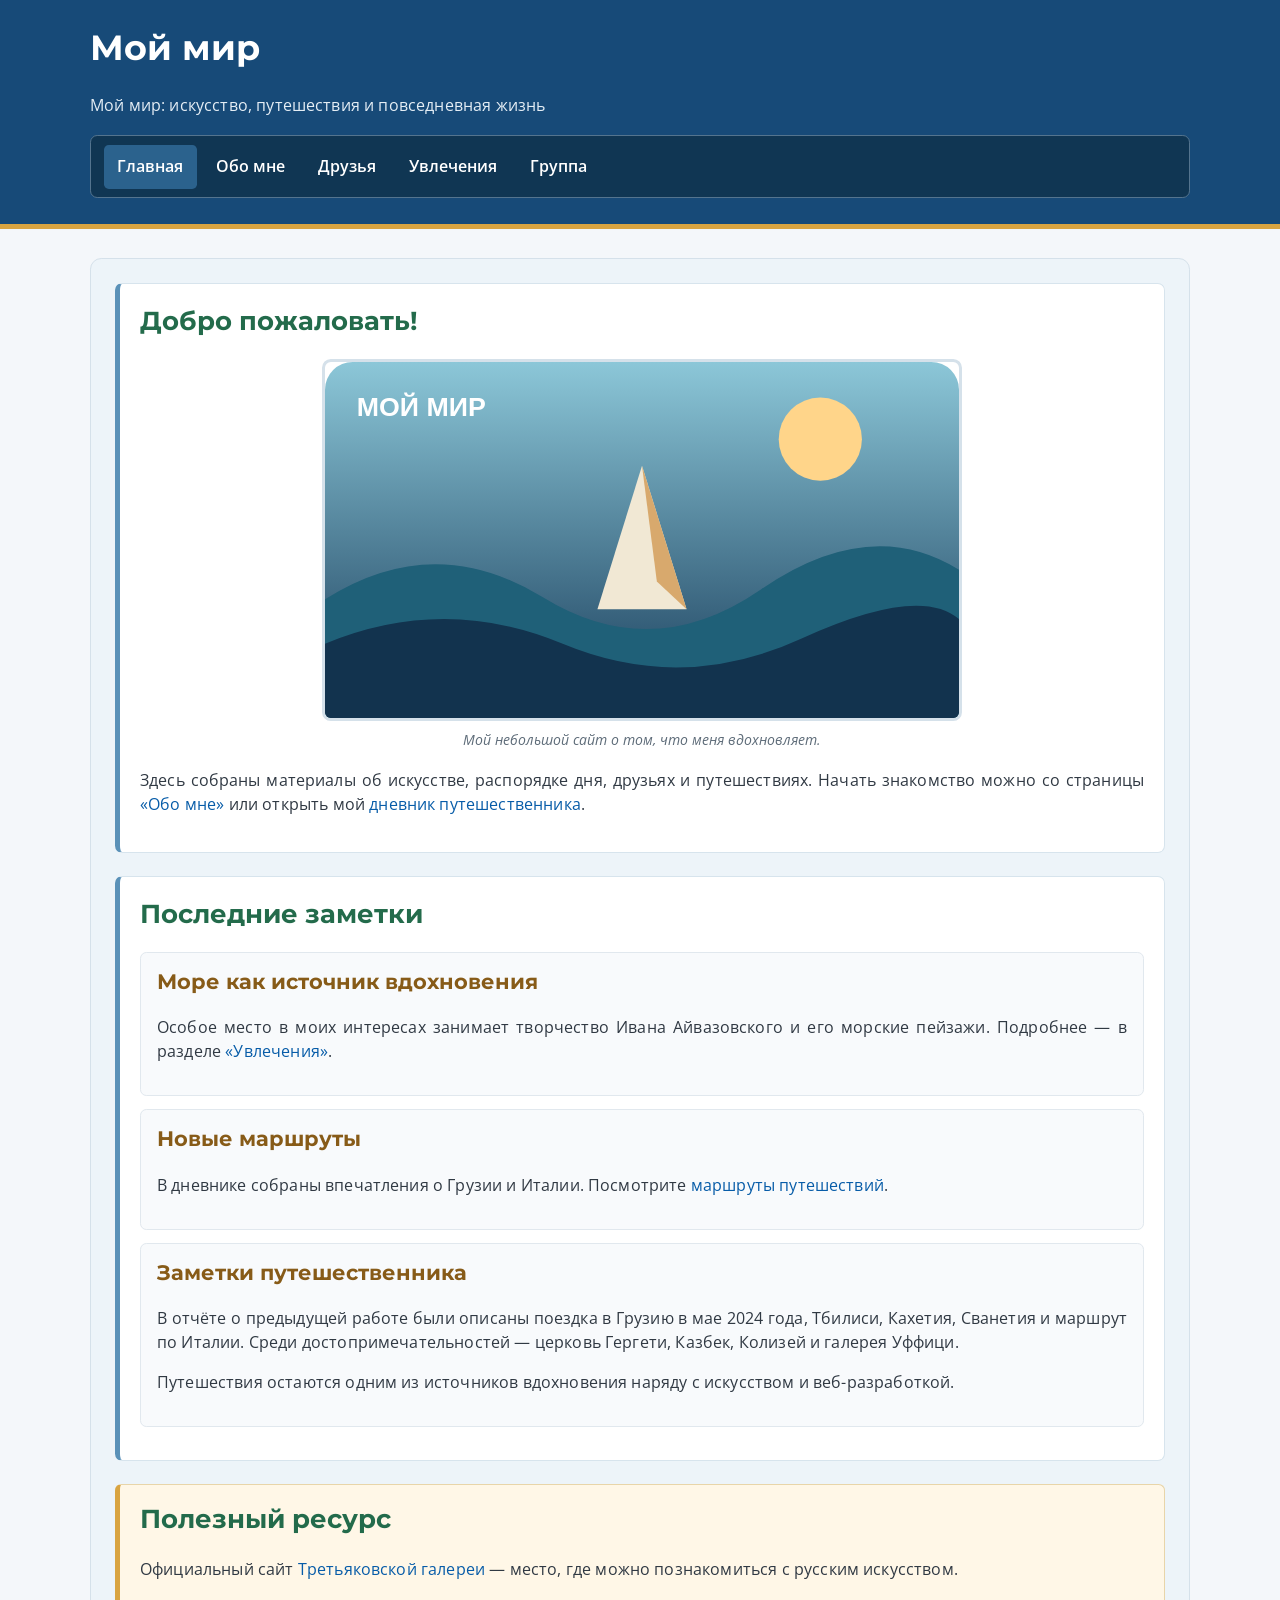
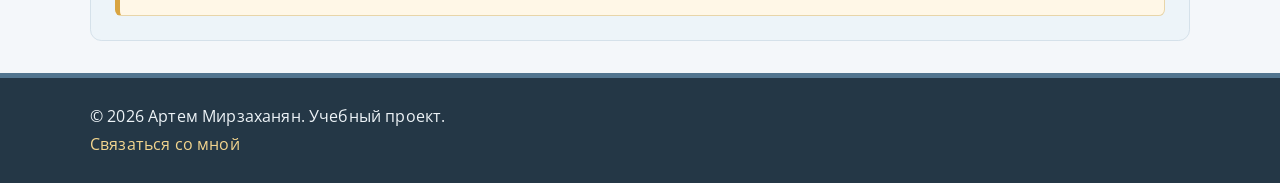
<file: lab2_frontend/index.html>
<!DOCTYPE html>
<html lang="ru">
<head>
  <link rel="preconnect" href="https://fonts.googleapis.com">
  <link rel="preconnect" href="https://fonts.gstatic.com" crossorigin>
  <link href="https://fonts.googleapis.com/css2?family=Montserrat:wght@500;600;700&family=Open+Sans:wght@400;600;700&display=swap" rel="stylesheet">
  <link rel="stylesheet" href="style.css">
  <meta charset="UTF-8">
  <meta name="viewport" content="width=device-width, initial-scale=1.0">
  <meta name="description" content="Мой мир: искусство, путешествия и повседневная жизнь">
  <title>Мой сайт — Главная</title>
</head>
<body id="top">
  <a class="skip" href="#content">Перейти к основному содержимому</a>
  <!-- Шапка сайта и общая навигация -->
  <header>
    <h1>Мой мир</h1><p>Мой мир: искусство, путешествия и повседневная жизнь</p>
    <nav aria-label="Главная навигация"><ul><li><a href="index.html" aria-current="page">Главная</a></li><li><a href="about.html">Обо мне</a></li><li><a href="friends.html">Друзья</a></li><li><a href="hobbies.html">Увлечения</a></li><li><a href="group.html">Группа</a></li></ul></nav>
  </header>
  <!-- Уникальное содержимое текущей страницы -->
  <main id="content">
    <section aria-labelledby="welcome"><h2 id="welcome">Добро пожаловать!</h2><figure><a href="images/logo.svg" target="_blank" rel="noopener noreferrer" title="Открыть иллюстрацию"><img class="hero" src="images/logo.svg" alt="Иллюстрация с морем, парусом и надписью «Мой мир»" width="640" height="360"></a><figcaption>Мой небольшой сайт о том, что меня вдохновляет.</figcaption></figure><p>Здесь собраны материалы об искусстве, распорядке дня, друзьях и путешествиях. Начать знакомство можно со страницы <a href="about.html">«Обо мне»</a> или открыть мой <a href="travel.html">дневник путешественника</a>.</p></section><section><h2>Последние заметки</h2><article><h3>Море как источник вдохновения</h3><p>Особое место в моих интересах занимает творчество Ивана Айвазовского и его морские пейзажи. Подробнее — в разделе <a href="hobbies.html">«Увлечения»</a>.</p></article><article><h3>Новые маршруты</h3><p>В дневнике собраны впечатления о Грузии и Италии. Посмотрите <a href="travel.html#routes">маршруты путешествий</a>.</p></article><article><h3>Заметки путешественника</h3><p>В отчёте о предыдущей работе были описаны поездка в Грузию в мае 2024 года, Тбилиси, Кахетия, Сванетия и маршрут по Италии. Среди достопримечательностей — церковь Гергети, Казбек, Колизей и галерея Уффици.</p><p>Путешествия остаются одним из источников вдохновения наряду с искусством и веб-разработкой.</p></article></section><aside><h2>Полезный ресурс</h2><p>Официальный сайт <a href="https://www.tretyakovgallery.ru/" target="_blank" rel="noopener noreferrer">Третьяковской галереи</a> — место, где можно познакомиться с русским искусством.</p></aside>

  </main>
  <footer><p>&copy; 2026 Артем Мирзаханян. Учебный проект.</p><p><a href="mailto:student@example.com">Связаться со мной</a></p></footer>
</body>
</html>
</file>
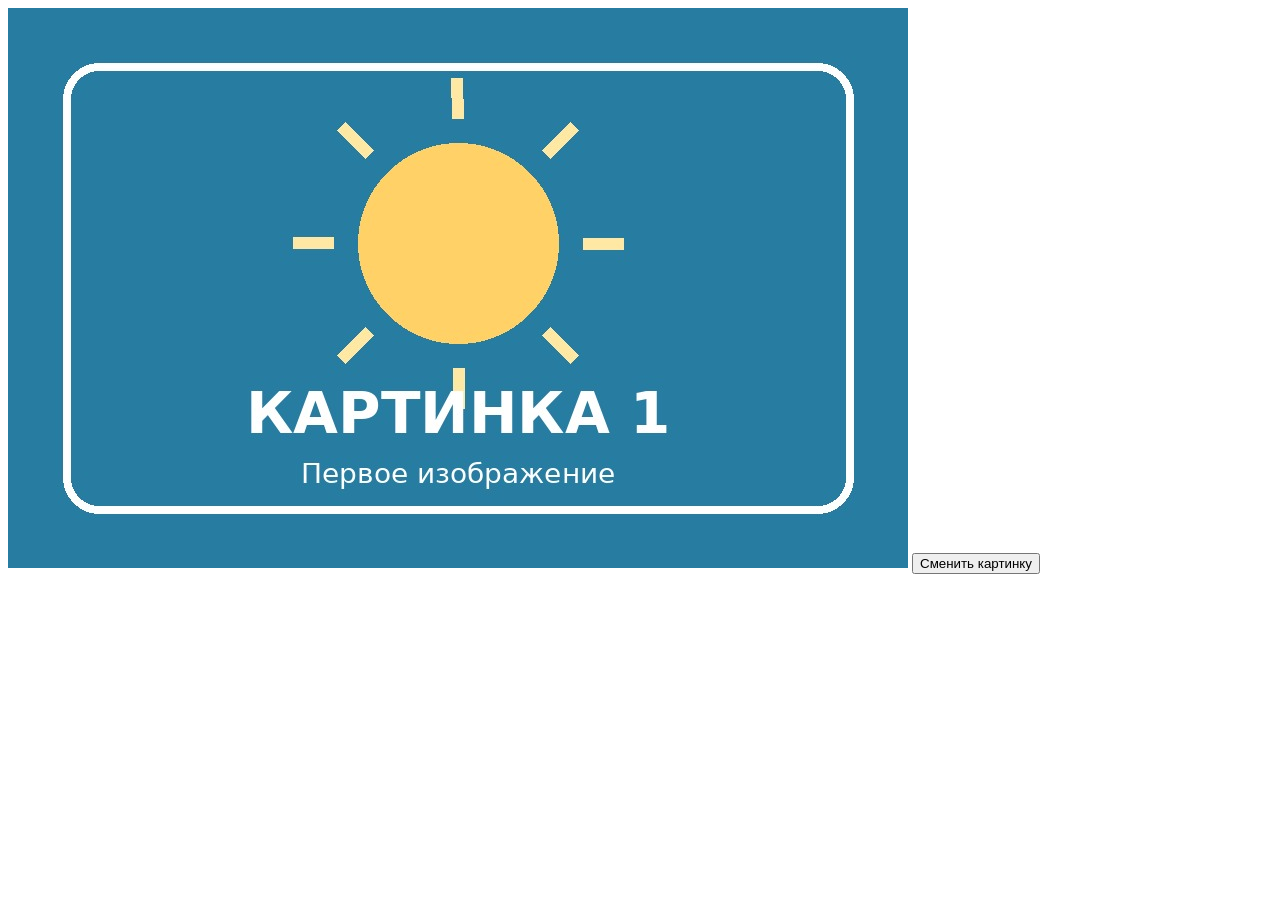
<file: lab4_inf/index.html>
<!DOCTYPE html>
<html lang="ru">
<head>
<meta charset="UTF-8">
<title>Смена изображения</title>
</head>
<body>
<img id="myImage" src="images/image1.jpg" alt="Первое изображение">
<button id="changeButton">Сменить картинку</button>
<script src="script.js"></script>
</body>
</html>
</file>
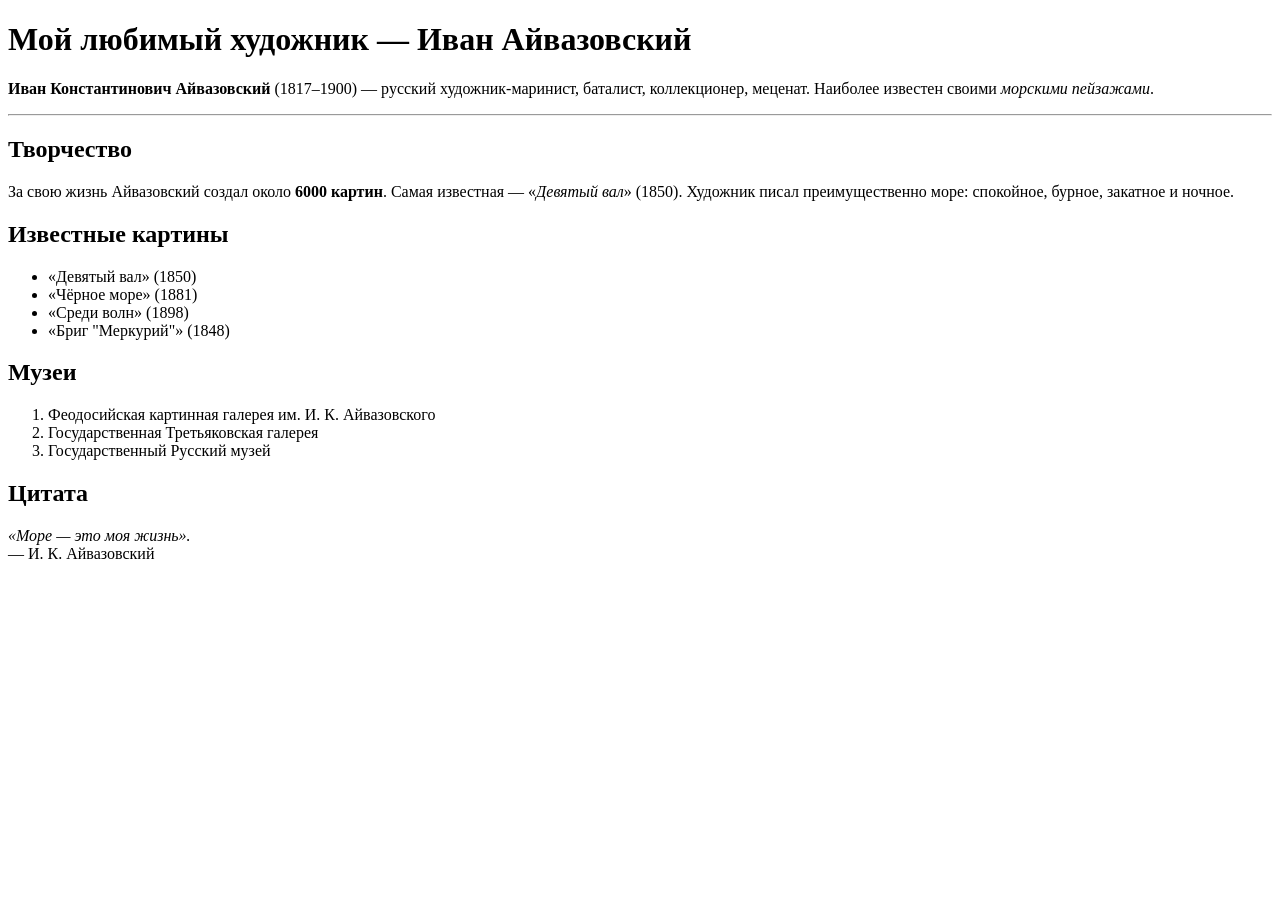
<file: lab1_frontend/level1.html>
<!DOCTYPE html>
<html lang="ru">
<head>
    <meta charset="UTF-8">
    <meta name="viewport" content="width=device-width, initial-scale=1.0">
    <title>Мой любимый художник — Иван Айвазовский</title>
</head>
<body>

    <h1>Мой любимый художник — Иван Айвазовский</h1>

    <p>
        <strong>Иван Константинович Айвазовский</strong> (1817–1900) —
        русский художник-маринист, баталист, коллекционер, меценат.
        Наиболее известен своими <em>морскими пейзажами</em>.
    </p>

    <hr>

    <h2>Творчество</h2>

    <p>
        За свою жизнь Айвазовский создал около <strong>6000 картин</strong>.
        Самая известная — «<em>Девятый вал</em>» (1850).
        Художник писал преимущественно море: спокойное, бурное,
        закатное и ночное.
    </p>

    <h2>Известные картины</h2>
    <ul>
        <li>«Девятый вал» (1850)</li>
        <li>«Чёрное море» (1881)</li>
        <li>«Среди волн» (1898)</li>
        <li>«Бриг "Меркурий"» (1848)</li>
    </ul>

    <h2>Музеи</h2>
    <ol>
        <li>Феодосийская картинная галерея им. И. К. Айвазовского</li>
        <li>Государственная Третьяковская галерея</li>
        <li>Государственный Русский музей</li>
    </ol>

    <h2>Цитата</h2>
    <p>
        <em>«Море — это моя жизнь».</em>
        <br>
        — И. К. Айвазовский
    </p>
</file>
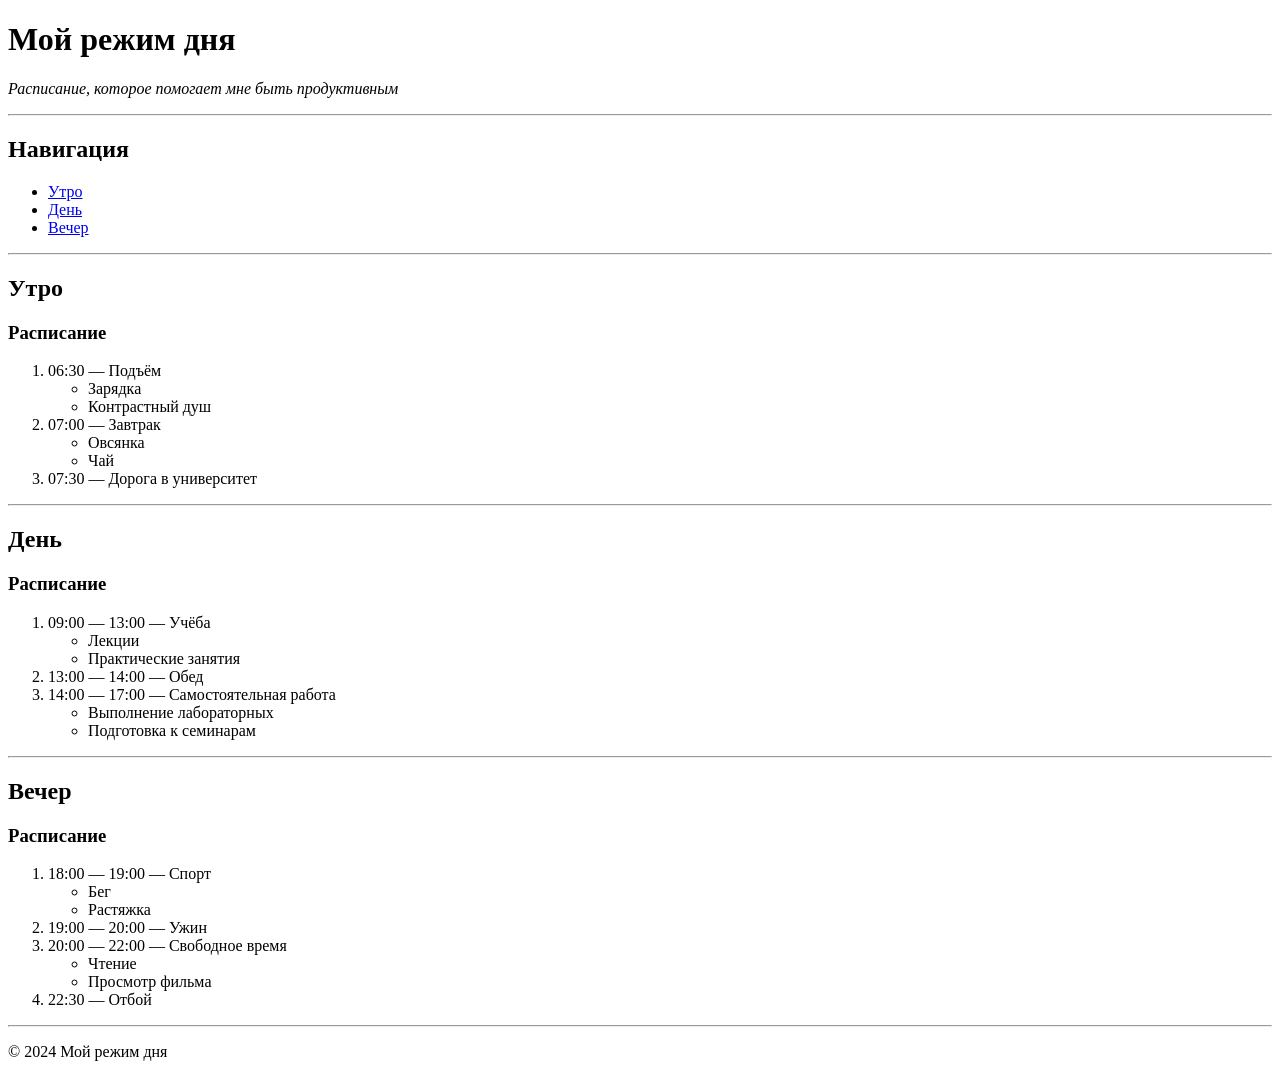
<file: lab1_frontend/level2.html>
<!DOCTYPE html>
<html lang="ru">
<head>
    <meta charset="UTF-8">
    <meta name="viewport" content="width=device-width, initial-scale=1.0">
    <title>Мой режим дня</title>
</head>
<body>

    <header>
        <h1>Мой режим дня</h1>
        <p><em>Расписание, которое помогает мне быть продуктивным</em></p>
    </header>

    <hr>

    <nav>
        <h2>Навигация</h2>
        <ul>
            <li><a href="#morning">Утро</a></li>
            <li><a href="#day">День</a></li>
            <li><a href="#evening">Вечер</a></li>
        </ul>
    </nav>

    <hr>

    <main>

        <article id="morning">
            <h2>Утро</h2>
            <section>
                <h3>Расписание</h3>
                <ol>
                    <li>06:30 — Подъём
                        <ul>
                            <li>Зарядка</li>
                            <li>Контрастный душ</li>
                        </ul>
                    </li>
                    <li>07:00 — Завтрак
                        <ul>
                            <li>Овсянка</li>
                            <li>Чай</li>
                        </ul>
                    </li>
                    <li>07:30 — Дорога в университет</li>
                </ol>
            </section>
        </article>

        <hr>

        <article id="day">
            <h2>День</h2>
            <section>
                <h3>Расписание</h3>
                <ol>
                    <li>09:00 — 13:00 — Учёба
                        <ul>
                            <li>Лекции</li>
                            <li>Практические занятия</li>
                        </ul>
                    </li>
                    <li>13:00 — 14:00 — Обед</li>
                    <li>14:00 — 17:00 — Самостоятельная работа
                        <ul>
                            <li>Выполнение лабораторных</li>
                            <li>Подготовка к семинарам</li>
                        </ul>
                    </li>
                </ol>
            </section>
        </article>

        <hr>

        <article id="evening">
            <h2>Вечер</h2>
            <section>
                <h3>Расписание</h3>
                <ol>
                    <li>18:00 — 19:00 — Спорт
                        <ul>
                            <li>Бег</li>
                            <li>Растяжка</li>
                        </ul>
                    </li>
                    <li>19:00 — 20:00 — Ужин</li>
                    <li>20:00 — 22:00 — Свободное время
                        <ul>
                            <li>Чтение</li>
                            <li>Просмотр фильма</li>
                        </ul>
                    </li>
                    <li>22:30 — Отбой</li>
                </ol>
            </section>
        </article>

    </main>

    <hr>

    <footer>
        <p>&copy; 2024 Мой режим дня</p>
    </footer>

</body>
</html>
</file>
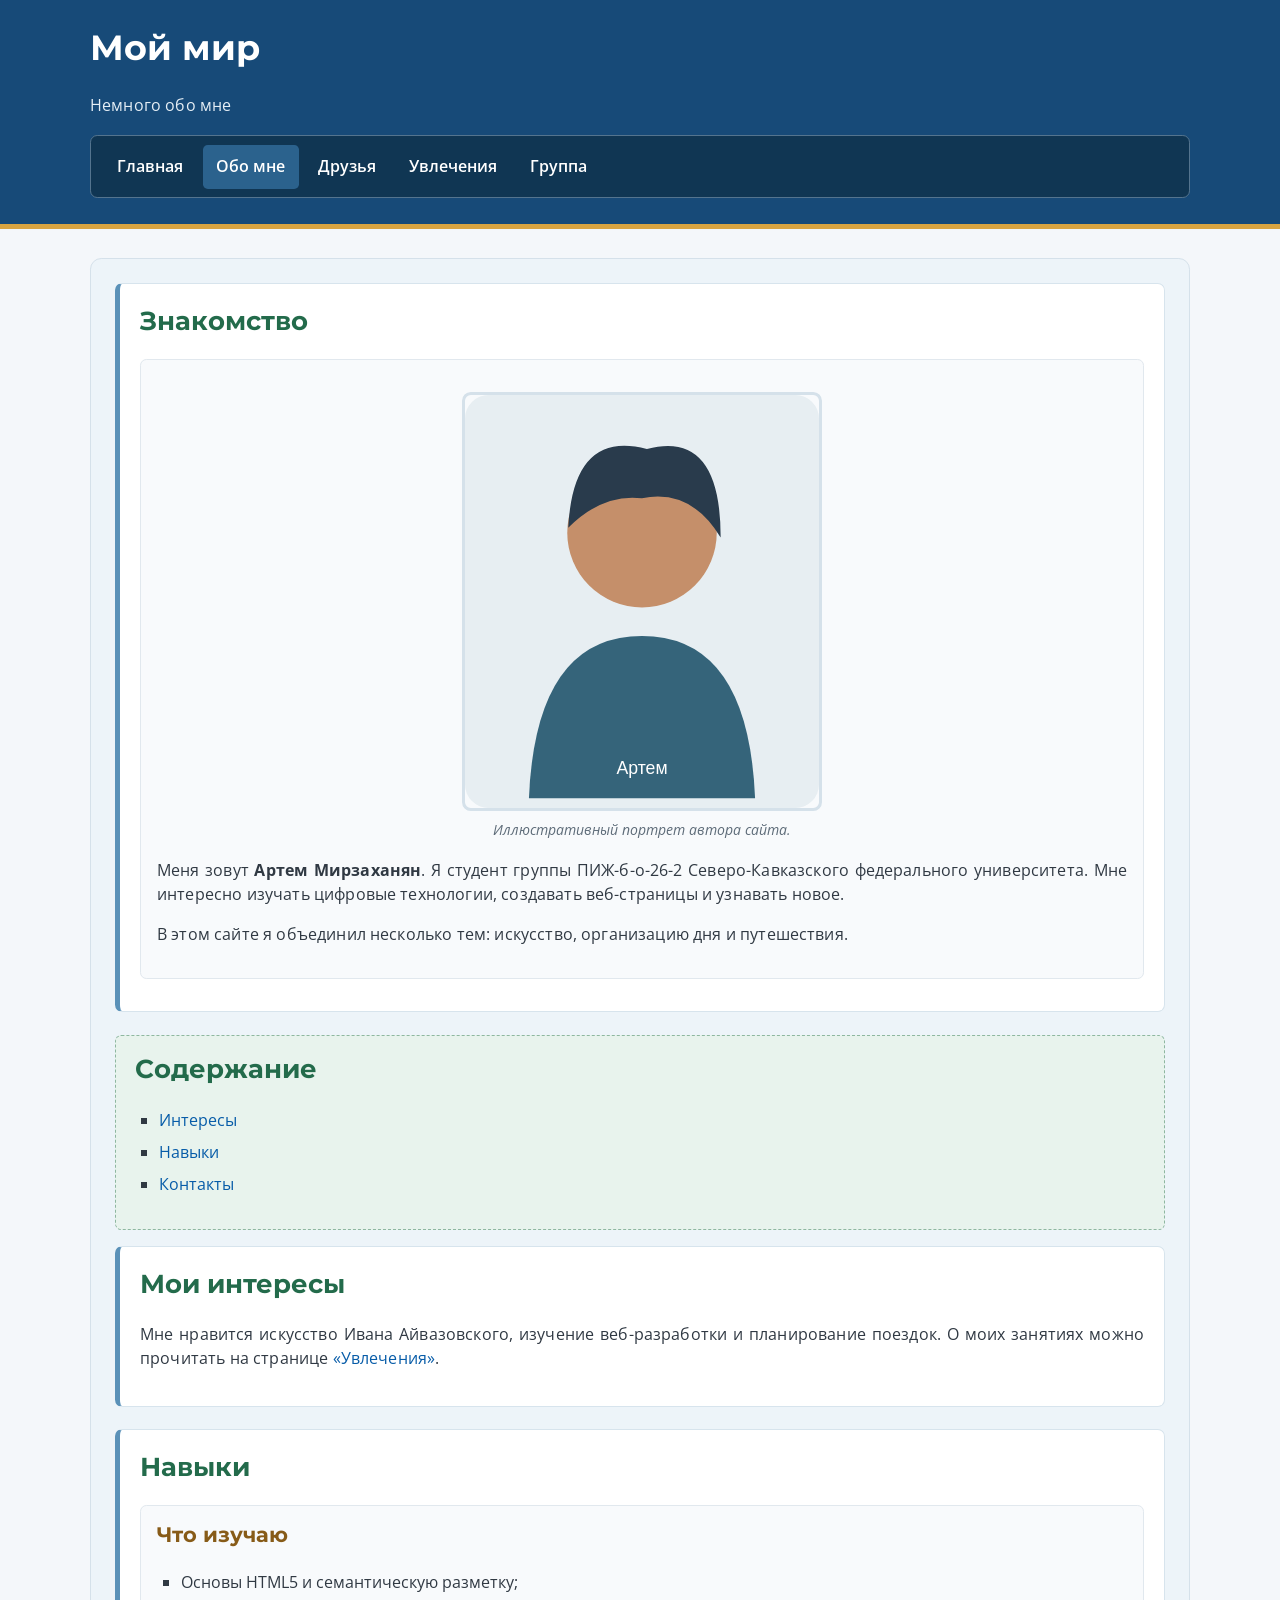
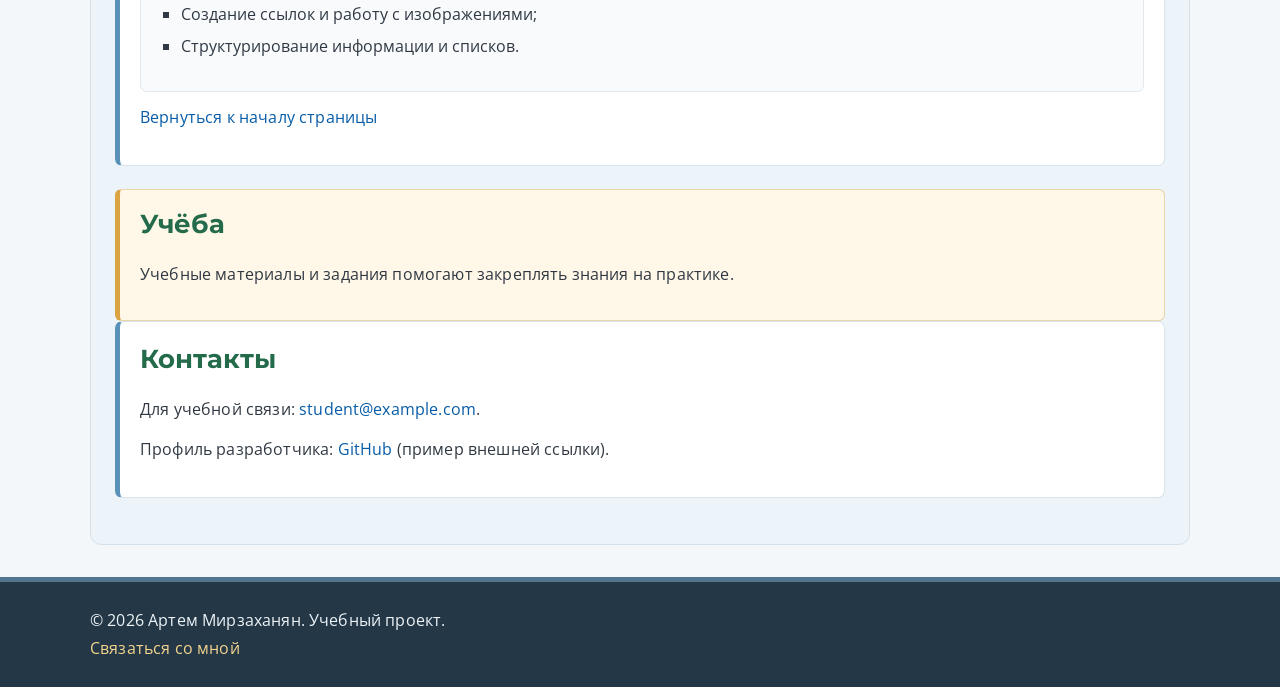
<file: lab2_frontend/about.html>
<!DOCTYPE html>
<html lang="ru">
<head>
  <link rel="preconnect" href="https://fonts.googleapis.com">
  <link rel="preconnect" href="https://fonts.gstatic.com" crossorigin>
  <link href="https://fonts.googleapis.com/css2?family=Montserrat:wght@500;600;700&family=Open+Sans:wght@400;600;700&display=swap" rel="stylesheet">
  <link rel="stylesheet" href="style.css">
  <meta charset="UTF-8">
  <meta name="viewport" content="width=device-width, initial-scale=1.0">
  <meta name="description" content="Немного обо мне">
  <title>Обо мне</title>
</head>
<body id="top">
  <a class="skip" href="#content">Перейти к основному содержимому</a>
  <!-- Шапка сайта и общая навигация -->
  <header>
    <h1>Мой мир</h1><p>Немного обо мне</p>
    <nav aria-label="Главная навигация"><ul><li><a href="index.html">Главная</a></li><li><a href="about.html" aria-current="page">Обо мне</a></li><li><a href="friends.html">Друзья</a></li><li><a href="hobbies.html">Увлечения</a></li><li><a href="group.html">Группа</a></li></ul></nav>
  </header>
  <!-- Уникальное содержимое текущей страницы -->
  <main id="content">
    <section><h2>Знакомство</h2><article><figure><img src="images/portrait.svg" alt="Условный портрет студента Артема в синей одежде" width="360" height="420"><figcaption>Иллюстративный портрет автора сайта.</figcaption></figure><p>Меня зовут <strong>Артем Мирзаханян</strong>. Я студент группы ПИЖ-б-о-26-2 Северо-Кавказского федерального университета. Мне интересно изучать цифровые технологии, создавать веб-страницы и узнавать новое.</p><p>В этом сайте я объединил несколько тем: искусство, организацию дня и путешествия.</p></article></section><nav aria-label="Навигация по странице"><h2>Содержание</h2><ul><li><a href="#interests">Интересы</a></li><li><a href="#skills">Навыки</a></li><li><a href="#contacts">Контакты</a></li></ul></nav><section id="interests"><h2>Мои интересы</h2><p>Мне нравится искусство Ивана Айвазовского, изучение веб-разработки и планирование поездок. О моих занятиях можно прочитать на странице <a href="hobbies.html">«Увлечения»</a>.</p></section><section id="skills"><h2>Навыки</h2><article><h3>Что изучаю</h3><ul><li>Основы HTML5 и семантическую разметку;</li><li>Создание ссылок и работу с изображениями;</li><li>Структурирование информации и списков.</li></ul></article><p><a href="#top">Вернуться к началу страницы</a></p></section><aside><h2>Учёба</h2><p>Учебные материалы и задания помогают закреплять знания на практике.</p></aside><section id="contacts"><h2>Контакты</h2><p>Для учебной связи: <a href="mailto:student@example.com">student@example.com</a>.</p><p>Профиль разработчика: <a href="https://github.com/" target="_blank" rel="noopener noreferrer">GitHub</a> (пример внешней ссылки).</p></section>

  </main>
  <footer><p>&copy; 2026 Артем Мирзаханян. Учебный проект.</p><p><a href="mailto:student@example.com">Связаться со мной</a></p></footer>
</body>
</html>
</file>
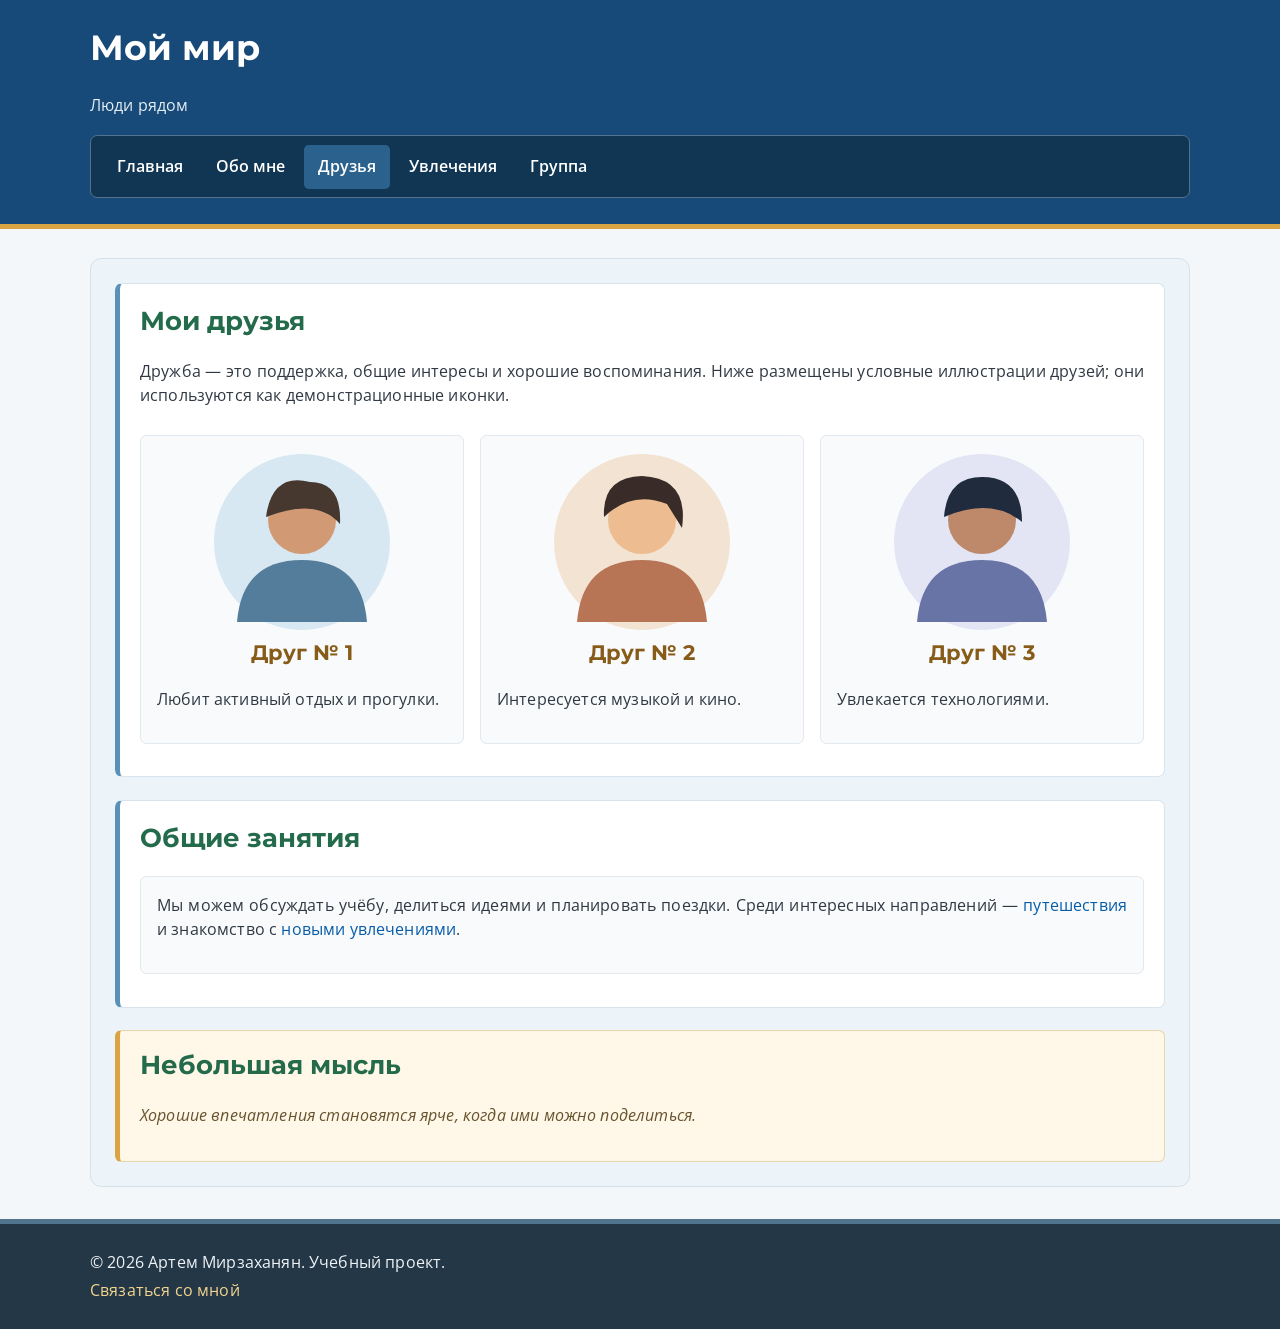
<file: lab2_frontend/friends.html>
<!DOCTYPE html>
<html lang="ru">
<head>
  <link rel="preconnect" href="https://fonts.googleapis.com">
  <link rel="preconnect" href="https://fonts.gstatic.com" crossorigin>
  <link href="https://fonts.googleapis.com/css2?family=Montserrat:wght@500;600;700&family=Open+Sans:wght@400;600;700&display=swap" rel="stylesheet">
  <link rel="stylesheet" href="style.css">
  <meta charset="UTF-8">
  <meta name="viewport" content="width=device-width, initial-scale=1.0">
  <meta name="description" content="Люди рядом">
  <title>Друзья</title>
</head>
<body id="top">
  <a class="skip" href="#content">Перейти к основному содержимому</a>
  <!-- Шапка сайта и общая навигация -->
  <header>
    <h1>Мой мир</h1><p>Люди рядом</p>
    <nav aria-label="Главная навигация"><ul><li><a href="index.html">Главная</a></li><li><a href="about.html">Обо мне</a></li><li><a href="friends.html" aria-current="page">Друзья</a></li><li><a href="hobbies.html">Увлечения</a></li><li><a href="group.html">Группа</a></li></ul></nav>
  </header>
  <!-- Уникальное содержимое текущей страницы -->
  <main id="content">
    <section><h2>Мои друзья</h2><p>Дружба — это поддержка, общие интересы и хорошие воспоминания. Ниже размещены условные иллюстрации друзей; они используются как демонстрационные иконки.</p><div class="grid"><article class="friend"><img src="images/friend1.svg" alt="Условная круглая иконка первого друга" width="180" height="180"><h3>Друг № 1</h3><p>Любит активный отдых и прогулки.</p></article><article class="friend"><img src="images/friend2.svg" alt="Условная круглая иконка второго друга" width="180" height="180"><h3>Друг № 2</h3><p>Интересуется музыкой и кино.</p></article><article class="friend"><img src="images/friend3.svg" alt="Условная круглая иконка третьего друга" width="180" height="180"><h3>Друг № 3</h3><p>Увлекается технологиями.</p></article></div></section><section><h2>Общие занятия</h2><article><p>Мы можем обсуждать учёбу, делиться идеями и планировать поездки. Среди интересных направлений — <a href="travel.html">путешествия</a> и знакомство с <a href="hobbies.html">новыми увлечениями</a>.</p></article></section><aside><h2>Небольшая мысль</h2><p class="facts">Хорошие впечатления становятся ярче, когда ими можно поделиться.</p></aside>

  </main>
  <footer><p>&copy; 2026 Артем Мирзаханян. Учебный проект.</p><p><a href="mailto:student@example.com">Связаться со мной</a></p></footer>
</body>
</html>
</file>
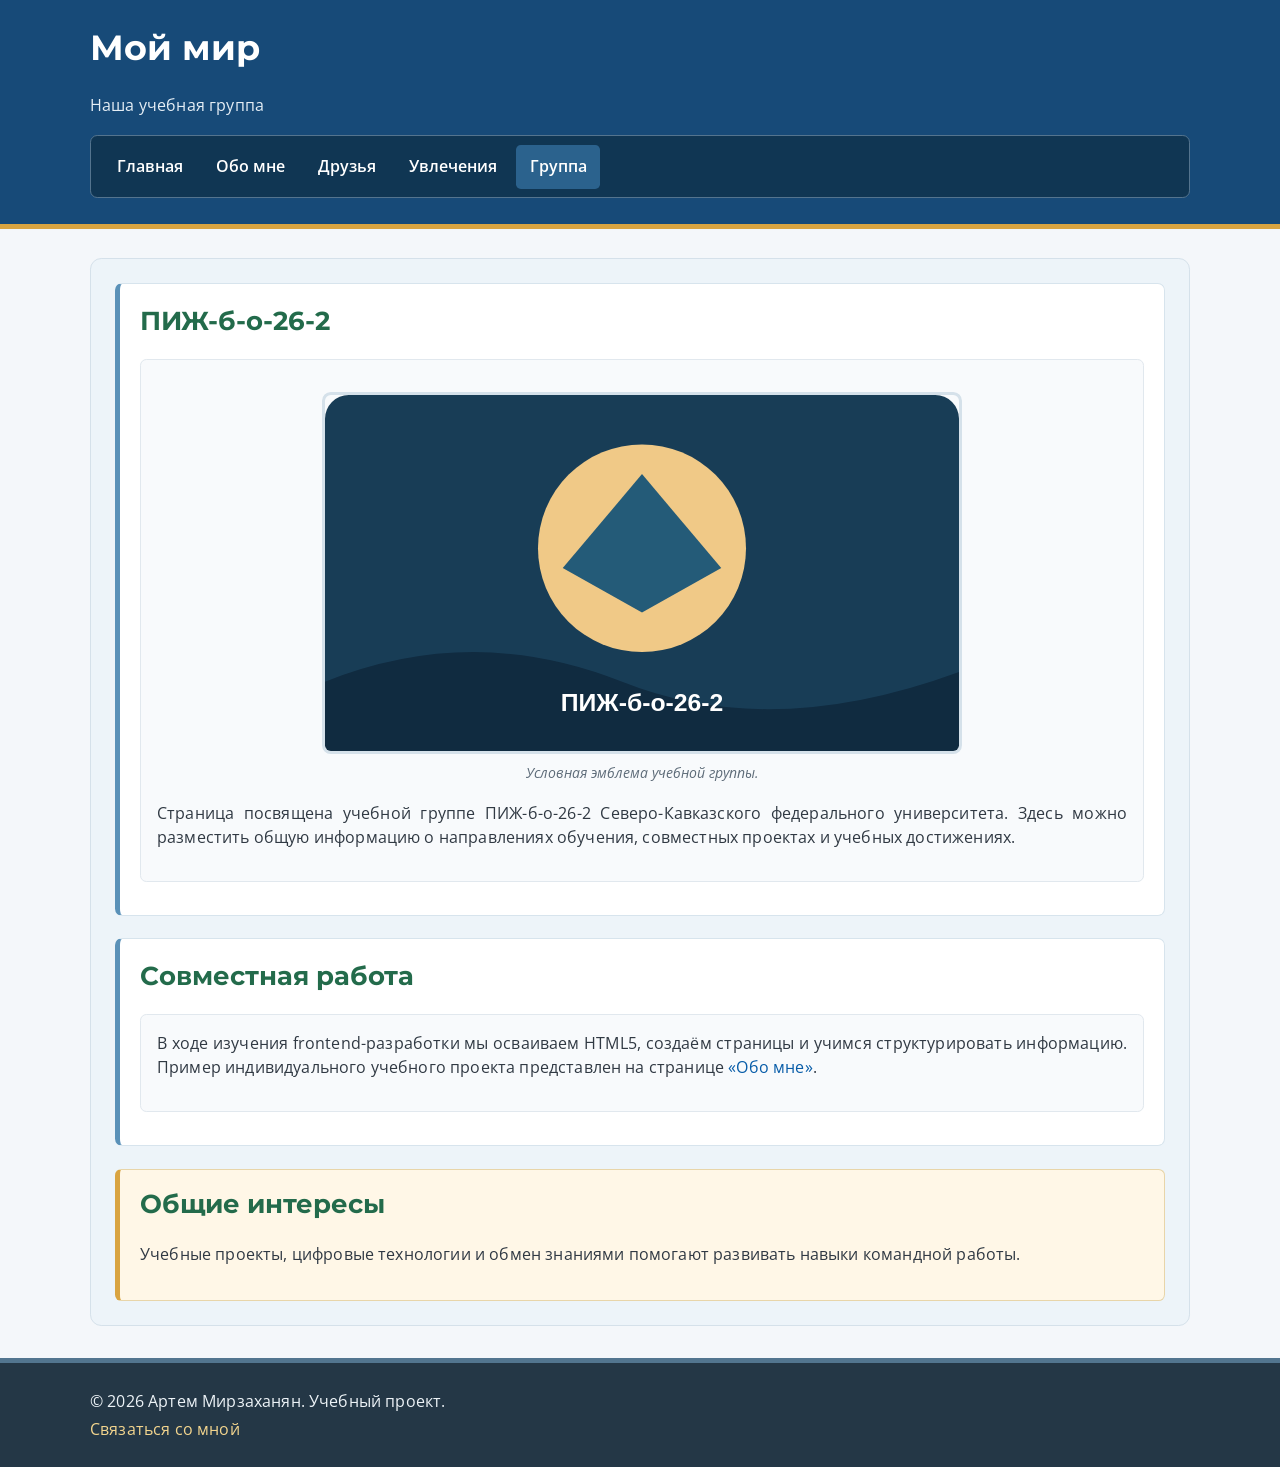
<file: lab2_frontend/groups.html>
<!DOCTYPE html>
<html lang="ru">
<head>
  <link rel="preconnect" href="https://fonts.googleapis.com">
  <link rel="preconnect" href="https://fonts.gstatic.com" crossorigin>
  <link href="https://fonts.googleapis.com/css2?family=Montserrat:wght@500;600;700&family=Open+Sans:wght@400;600;700&display=swap" rel="stylesheet">
  <link rel="stylesheet" href="style.css">
  <meta charset="UTF-8">
  <meta name="viewport" content="width=device-width, initial-scale=1.0">
  <meta name="description" content="Наша учебная группа">
  <title>Группа</title>
</head>
<body id="top">
  <a class="skip" href="#content">Перейти к основному содержимому</a>
  <!-- Шапка сайта и общая навигация -->
  <header>
    <h1>Мой мир</h1><p>Наша учебная группа</p>
    <nav aria-label="Главная навигация"><ul><li><a href="index.html">Главная</a></li><li><a href="about.html">Обо мне</a></li><li><a href="friends.html">Друзья</a></li><li><a href="hobbies.html">Увлечения</a></li><li><a href="group.html" aria-current="page">Группа</a></li></ul></nav>
  </header>
  <!-- Уникальное содержимое текущей страницы -->
  <main id="content">
    <section><h2>ПИЖ-б-о-26-2</h2><article><figure><img class="hero" src="images/group.svg" alt="Эмблема учебной группы ПИЖ-б-о-26-2 с геометрическим символом" width="640" height="360"><figcaption>Условная эмблема учебной группы.</figcaption></figure><p>Страница посвящена учебной группе ПИЖ-б-о-26-2 Северо-Кавказского федерального университета. Здесь можно разместить общую информацию о направлениях обучения, совместных проектах и учебных достижениях.</p></article></section><section><h2>Совместная работа</h2><article><p>В ходе изучения frontend-разработки мы осваиваем HTML5, создаём страницы и учимся структурировать информацию. Пример индивидуального учебного проекта представлен на странице <a href="about.html">«Обо мне»</a>.</p></article></section><aside><h2>Общие интересы</h2><p>Учебные проекты, цифровые технологии и обмен знаниями помогают развивать навыки командной работы.</p></aside>

  </main>
  <footer><p>&copy; 2026 Артем Мирзаханян. Учебный проект.</p><p><a href="mailto:student@example.com">Связаться со мной</a></p></footer>
</body>
</html>
</file>
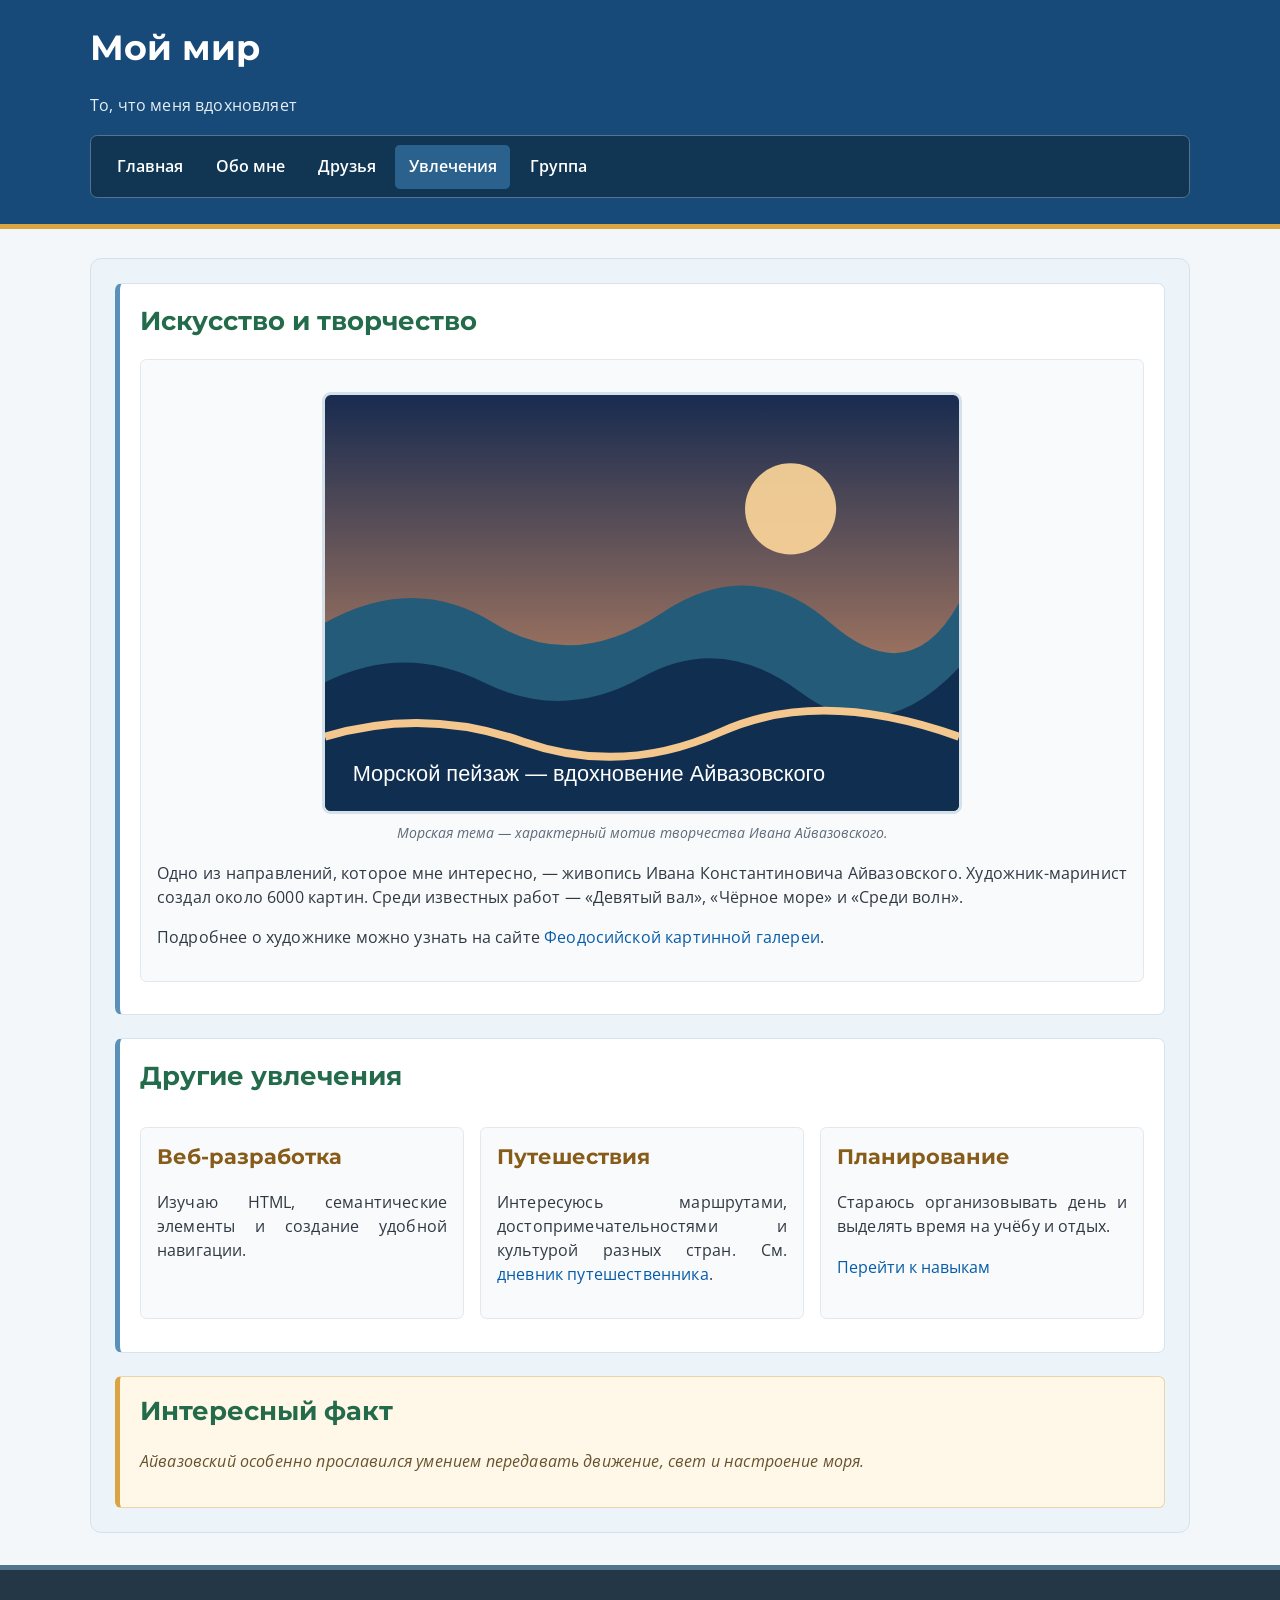
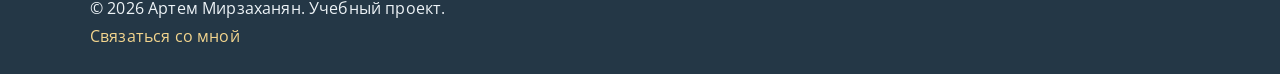
<file: lab2_frontend/hobbies.html>
<!DOCTYPE html>
<html lang="ru">
<head>
  <link rel="preconnect" href="https://fonts.googleapis.com">
  <link rel="preconnect" href="https://fonts.gstatic.com" crossorigin>
  <link href="https://fonts.googleapis.com/css2?family=Montserrat:wght@500;600;700&family=Open+Sans:wght@400;600;700&display=swap" rel="stylesheet">
  <link rel="stylesheet" href="style.css">
  <meta charset="UTF-8">
  <meta name="viewport" content="width=device-width, initial-scale=1.0">
  <meta name="description" content="То, что меня вдохновляет">
  <title>Увлечения</title>
</head>
<body id="top">
  <a class="skip" href="#content">Перейти к основному содержимому</a>
  <!-- Шапка сайта и общая навигация -->
  <header>
    <h1>Мой мир</h1><p>То, что меня вдохновляет</p>
    <nav aria-label="Главная навигация"><ul><li><a href="index.html">Главная</a></li><li><a href="about.html">Обо мне</a></li><li><a href="friends.html">Друзья</a></li><li><a href="hobbies.html" aria-current="page">Увлечения</a></li><li><a href="group.html">Группа</a></li></ul></nav>
  </header>
  <!-- Уникальное содержимое текущей страницы -->
  <main id="content">
    <section><h2>Искусство и творчество</h2><article><figure><img class="hero" src="images/aivazovsky.svg" alt="Стилизованный морской пейзаж с закатным небом и волнами" width="640" height="420"><figcaption>Морская тема — характерный мотив творчества Ивана Айвазовского.</figcaption></figure><p>Одно из направлений, которое мне интересно, — живопись Ивана Константиновича Айвазовского. Художник-маринист создал около 6000 картин. Среди известных работ — «Девятый вал», «Чёрное море» и «Среди волн».</p><p>Подробнее о художнике можно узнать на сайте <a href="https://feogallery.org/" target="_blank" rel="noopener noreferrer">Феодосийской картинной галереи</a>.</p></article></section><section><h2>Другие увлечения</h2><div class="grid"><article><h3>Веб-разработка</h3><p>Изучаю HTML, семантические элементы и создание удобной навигации.</p></article><article><h3>Путешествия</h3><p>Интересуюсь маршрутами, достопримечательностями и культурой разных стран. См. <a href="travel.html">дневник путешественника</a>.</p></article><article><h3>Планирование</h3><p>Стараюсь организовывать день и выделять время на учёбу и отдых.</p><a href="about.html#skills">Перейти к навыкам</a></article></div></section><aside><h2>Интересный факт</h2><p class="facts">Айвазовский особенно прославился умением передавать движение, свет и настроение моря.</p></aside>

  </main>
  <footer><p>&copy; 2026 Артем Мирзаханян. Учебный проект.</p><p><a href="mailto:student@example.com">Связаться со мной</a></p></footer>
</body>
</html>
</file>
<file: lab2_frontend/style.css>
/* Лабораторная работа № 3. Основы CSS. Единый стиль сайта «Мой мир» */

 

/* Цветовая схема проекта задаётся CSS-переменными */

:root {

  --color-primary: #174a78;

  --color-primary-dark: #103653;

  --color-secondary: #e8f1f8;

  --color-accent: #d9a441;

  --color-text: #303943;

  --color-muted: #5d6b78;

  --color-page: #f4f7fa;

  --color-white: #ffffff;

  --color-border: #cbd8e3;

  --font-base: 1rem;

  --line-base: 1.65;

}

 

/* Универсальный селектор и базовая типографика */

* {

  box-sizing: border-box;

}

 

html {

  font-size: 16px;

  scroll-behavior: smooth;

}

 

body {

  margin: 0;

  padding: 0;

  background-color: var(--color-page);

  color: var(--color-text);

  font-family: "Open Sans", Arial, sans-serif;

  font-size: var(--font-base);

  line-height: var(--line-base);

}

 

/* Уникальный идентификатор логотипа */

#logo {

  margin: 0;

  color: var(--color-white);

  font-family: "Montserrat", Arial, sans-serif;

  font-size: 2.35rem;

  font-weight: 700;

  letter-spacing: 0.04em;

}

 

/* Заголовки: разные размеры и цвета */

h1, h2, h3, h4, h5, h6 {

  font-family: "Montserrat", Arial, sans-serif;

  line-height: 1.25;

  margin-top: 0;

}

 

h1 { font-size: 2.2rem; color: var(--color-primary); }

h2 { font-size: 1.65rem; color: #236b4b; }

h3 { font-size: 1.3rem; color: #875b18; }

h4 { font-size: 1.15rem; color: #654b8b; }

h5 { font-size: 1.05rem; color: #8a4650; }

h6 { font-size: 1rem; color: var(--color-muted); }

 

p {

  margin: 0 0 1rem;

  text-align: justify;

  line-height: 1.5;

  letter-spacing: 0.01em;

}

 

ul {

  list-style-type: square;

  padding-left: 1.5rem;

}

 

ol {

  padding-left: 1.5rem;

}

 

li {

  margin-bottom: 0.35rem;

}

 

/* Ссылки и псевдоклассы */

a {

  color: #075ca8;

  text-decoration: none;

  transition: color 0.18s ease, text-decoration-color 0.18s ease;

}

 

a:visited {

  color: #68469a;

}

 

a:hover {

  color: #c05a16;

  text-decoration: underline;

}

 

a:active {

  color: #a32121;

}

 

a:focus-visible {

  outline: 3px solid var(--color-accent);

  outline-offset: 3px;

}

 

/* Семантические блоки: каждому задано собственное оформление */

body > header {

  background-color: var(--color-primary);

  color: var(--color-white);

  padding: 1.6rem max(1.25rem, calc((100% - 1100px) / 2));

  border-bottom: 5px solid var(--color-accent);

}

 

body > header p {

  color: #e5eef5;

  margin: 0.35rem 0 1.1rem;

  text-align: left;

}

 

body > header h1,

body > header h2,

body > header h3 {

  color: var(--color-white);

}

 

header nav {

  background-color: var(--color-primary-dark);

  padding: 0.55rem 0.8rem;

  border: 1px solid #54748e;

  border-radius: 0.45rem;

}

 

header nav ul {

  display: flex;

  flex-wrap: wrap;

  align-items: center;

  gap: 0.35rem;

  list-style: none;

  margin: 0;

  padding: 0;

}

 

header nav li {

  margin: 0;

}

 

header nav a {

  display: block;

  padding: 0.55rem 0.85rem;

  color: var(--color-white);

  border-radius: 0.3rem;

  font-weight: 600;

}

 

header nav a:visited {

  color: #e8e2ff;

}

 

header nav a:hover,

header nav a[aria-current="page"] {

  color: var(--color-white);

  background-color: #2b628d;

  text-decoration: none;

}

 

header nav a:active {

  background-color: #0b2b43;

}

 

main {

  width: min(1100px, calc(100% - 2rem));

  margin: 1.8rem auto;

  padding: 1.5rem;

  background-color: #edf4f9;

  border: 1px solid #d5e1ea;

  border-radius: 0.7rem;

}

 

main > section {

  margin: 0 0 1.4rem;

  padding: 1.25rem;

  background-color: var(--color-white);

  border: 1px solid #d7e4ed;

  border-left: 5px solid #5a91b8;

  border-radius: 0.45rem;

}

 

main article {

  margin: 0.8rem 0;

  padding: 1rem;

  background-color: #f8fafc;

  border: 1px solid #e1e8ee;

  border-radius: 0.4rem;

}

 

main aside {

  margin: 1.3rem 0 0;

  padding: 1.1rem 1.25rem;

  background-color: #fff7e7;

  border: 1px solid #e8d5a9;

  border-left: 5px solid var(--color-accent);

  border-radius: 0.4rem;

}

 

main > nav {

  margin: 1rem 0;

  padding: 1rem 1.2rem;

  background-color: #e8f3ed;

  border: 1px dashed #8eb7a0;

  border-radius: 0.4rem;

}

 

body > footer {

  margin-top: 2rem;

  padding: 1.4rem max(1.25rem, calc((100% - 1100px) / 2));

  background-color: #243746;

  color: #edf3f7;

  border-top: 5px solid #52758f;

}

 

body > footer p {

  margin: 0.25rem 0;

  text-align: left;

}

 

body > footer a,

body > footer a:visited {

  color: #f3d58e;

}

 

/* Классы среднего уровня */

.important {

  color: #b3262d;

  font-weight: 700;

}

 

.highlight {

  padding: 0.08rem 0.25rem;

  background-color: #fff0a8;

  border-radius: 0.2rem;

}

 

/* Цитаты */

blockquote {

  margin: 1.25rem 0;

  padding: 1rem 1.25rem;

  color: #42576a;

  background-color: #f1f5f8;

  border-left: 5px solid var(--color-accent);

  font-style: italic;

}

 

blockquote cite {

  display: inline-block;

  margin-top: 0.5rem;

  color: var(--color-muted);

  font-size: 0.9rem;

}

 

/* Изображения, карточки и вспомогательные элементы */

figure {

  margin: 1rem 0;

  text-align: center;

}

 

figure img {

  display: block;

  max-width: 100%;

  height: auto;

  margin: 0 auto;

  border: 3px solid #d5e1ea;

  border-radius: 0.55rem;

}

 

figure figcaption {

  margin-top: 0.45rem;

  color: var(--color-muted);

  font-size: 0.9rem;

  font-style: italic;

}

 

.hero {

  width: min(640px, 100%);

}

 

.grid {

  display: grid;

  grid-template-columns: repeat(auto-fit, minmax(210px, 1fr));

  gap: 1rem;

}

 

.friend {

  text-align: center;

}

 

.friend img {

  max-width: 180px;

}

 

.facts {

  font-style: italic;

  color: #66532e;

}

 

.skip {

  position: absolute;

  left: -9999px;

  top: 0;

  z-index: 10;

  padding: 0.7rem 1rem;

  background: white;

  color: #123;

}

 

.skip:focus {

  left: 1rem;

  top: 1rem;

}

 

/* Адаптация для узких экранов */

@media (max-width: 640px) {

  body > header {

    padding: 1.2rem 1rem;

  }

 

  #logo {

    font-size: 1.8rem;

  }

 

  header nav ul {

    flex-direction: column;

    align-items: stretch;

  }

 

  header nav a {

    padding: 0.45rem 0.6rem;

  }

 

  main {

    width: calc(100% - 1rem);

    margin: 0.7rem auto;

    padding: 0.7rem;

  }

 

  main > section {

    padding: 0.85rem;

  }

}
</file>
